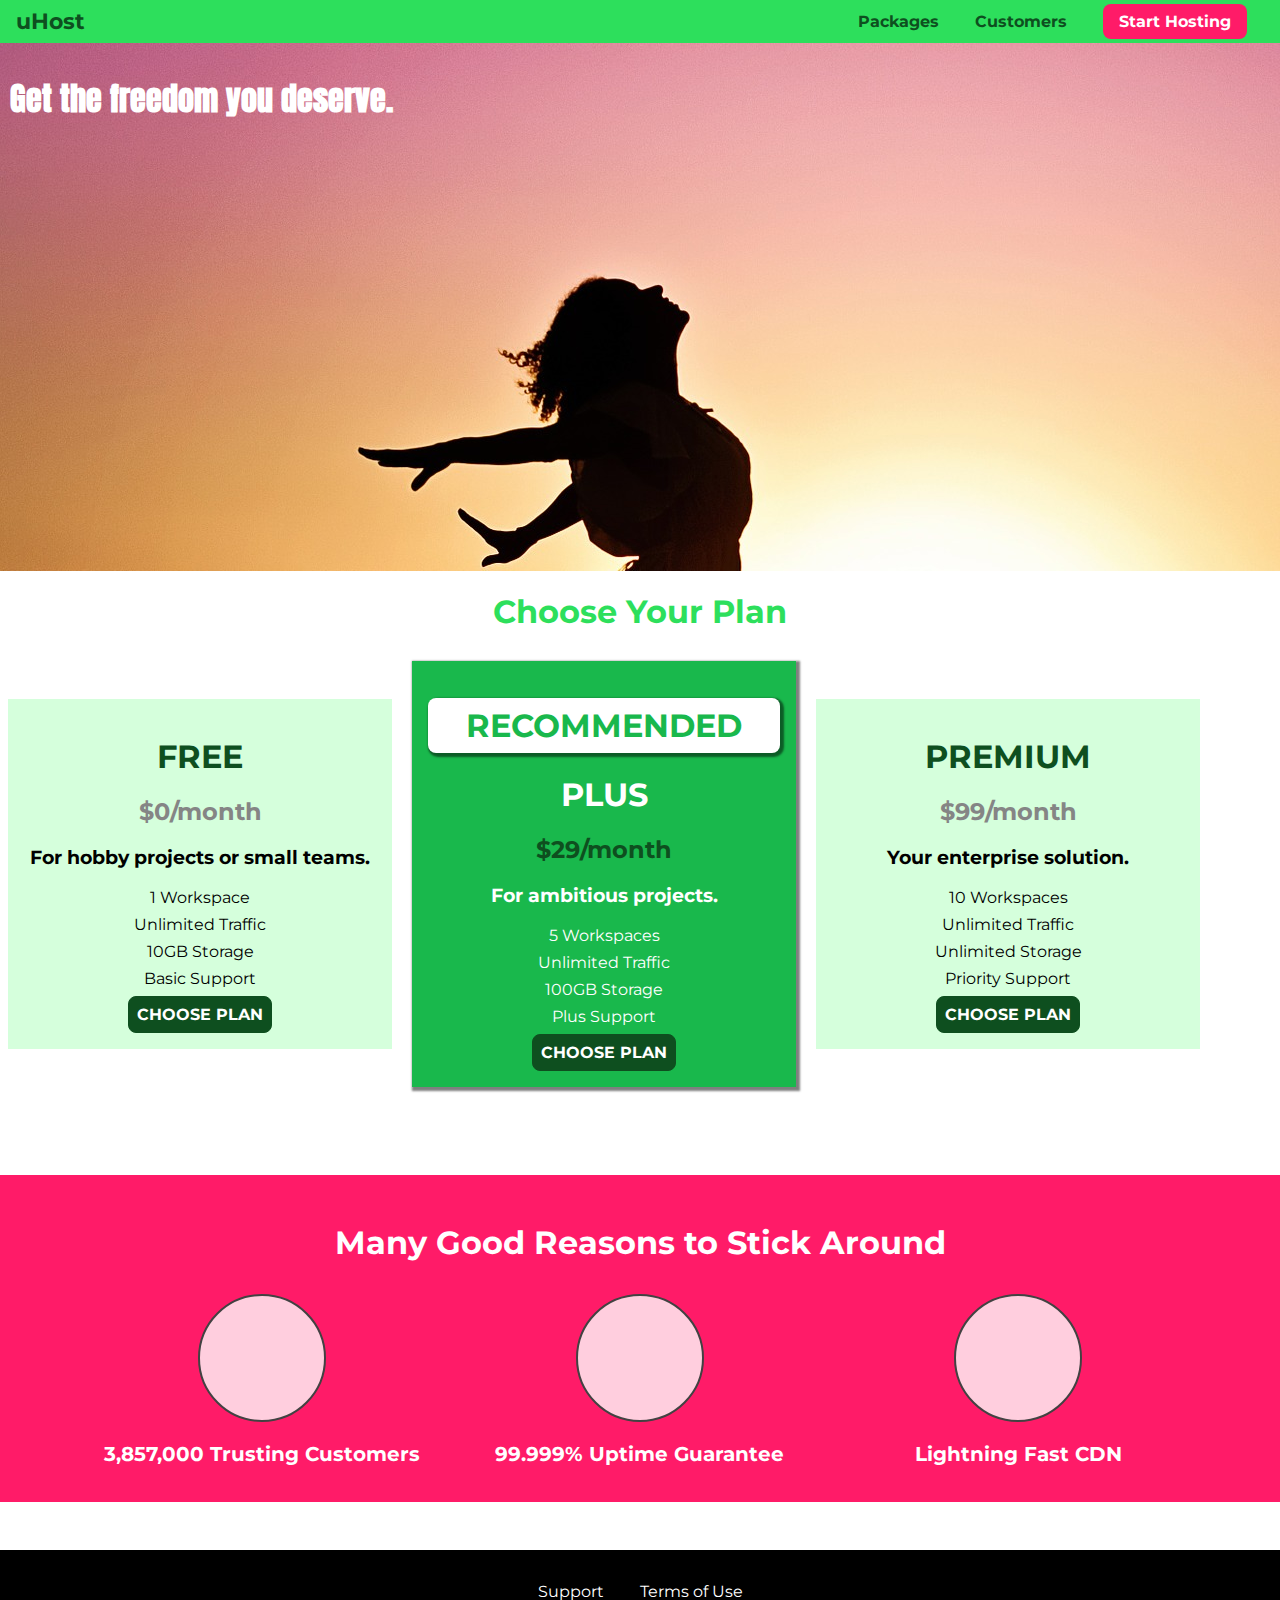
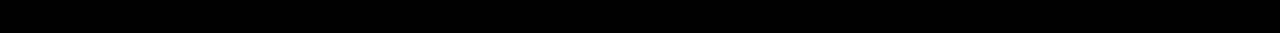
<file: index.html>
<!DOCTYPE html>
<html lang="en">
	<head>
		<meta charset="UTF-8" />
		<meta http-equiv="X-UA-Compatible" content="ie=edge" />
		<title>uHost</title>
		<link rel="shortcut icon" href="favicon.png" />
		<link href="https://fonts.googleapis.com/css?family=Anton" rel="stylesheet" />
		<link href="https://fonts.googleapis.com/css?family=Montserrat:400,700" rel="stylesheet" />
		<link rel="stylesheet" href="shared.css" />
		<link rel="stylesheet" href="main.css" />
	</head>

	<body>
		<header class="main-header">
			<div>
				<a href="index.html" class="main-header__brand">
					uHost
				</a>
			</div>
			<nav class="main-nav">
				<ul class="main-nav__items">
					<li class="main-nav__item">
						<a href="packages/index.html">Packages</a>
					</li>
					<li class="main-nav__item">
						<a href="customers/index.html">Customers</a>
					</li>
					<li class="main-nav__item main-nav__item--cta">
						<a href="start-hosting/index.html">Start Hosting</a>
					</li>
				</ul>
			</nav>
		</header>
		<main>
			<section id="product-overview">
				<h1>Get the freedom you deserve.</h1>
			</section>
			<section id="plans">
				<h1 class="section-title">Choose Your Plan</h1>
				<div>
					<article class="plan">
						<h1 class="plan__title">FREE</h1>
						<h2 class="plan__price">$0/month</h2>
						<h3>For hobby projects or small teams.</h3>
						<ul class="plan__features">
							<li class="plan__feature">1 Workspace</li>
							<li class="plan__feature">Unlimited Traffic</li>
							<li class="plan__feature">10GB Storage</li>
							<li class="plan__feature">Basic Support</li>
						</ul>
						<div>
							<button class="button">CHOOSE PLAN</button>
						</div>
					</article>
					<article class="plan plan--highlighted">
						<h1 class="plan__annotation">RECOMMENDED</h1>
						<h1 class="plan__title">PLUS</h1>
						<h2 class="plan__price">$29/month</h2>
						<h3>For ambitious projects.</h3>
						<ul class="plan__features">
							<li class="plan__feature">5 Workspaces</li>
							<li class="plan__feature">Unlimited Traffic</li>
							<li class="plan__feature">100GB Storage</li>
							<li class="plan__feature">Plus Support</li>
						</ul>
						<div>
							<button class="button">CHOOSE PLAN</button>
						</div>
					</article>
					<article class="plan">
						<h1 class="plan__title">PREMIUM</h1>
						<h2 class="plan__price">$99/month</h2>
						<h3>Your enterprise solution.</h3>
						<ul class="plan__features">
							<li class="plan__feature">10 Workspaces</li>
							<li class="plan__feature">Unlimited Traffic</li>
							<li class="plan__feature">Unlimited Storage</li>
							<li class="plan__feature">Priority Support</li>
						</ul>
						<div>
							<button class="button">CHOOSE PLAN</button>
						</div>
					</article>
				</div>
			</section>
			<section id="key-features">
				<h1 class="section-title">Many Good Reasons to Stick Around</h1>
				<ul class="key-feature__list">
					<li class="key-feature">
						<div class="key-feature__image"></div>
						<p class="key-feature__description">3,857,000 Trusting Customers</p>
					</li>
					<li class="key-feature">
						<div class="key-feature__image"></div>
						<p class="key-feature__description">99.999% Uptime Guarantee</p>
					</li>
					<li class="key-feature">
						<div class="key-feature__image"></div>
						<p class="key-feature__description">Lightning Fast CDN</p>
					</li>
				</ul>
			</section>
		</main>
		<footer class="main-footer">
			<nav>
				<ul class="main-footer__links">
					<li class="main-footer__link">
						<a href="#">Support</a>
					</li>
					<li class="main-footer__link">
						<a href="#">Terms of Use</a>
					</li>
				</ul>
			</nav>
		</footer>
	</body>
</html>
</file>
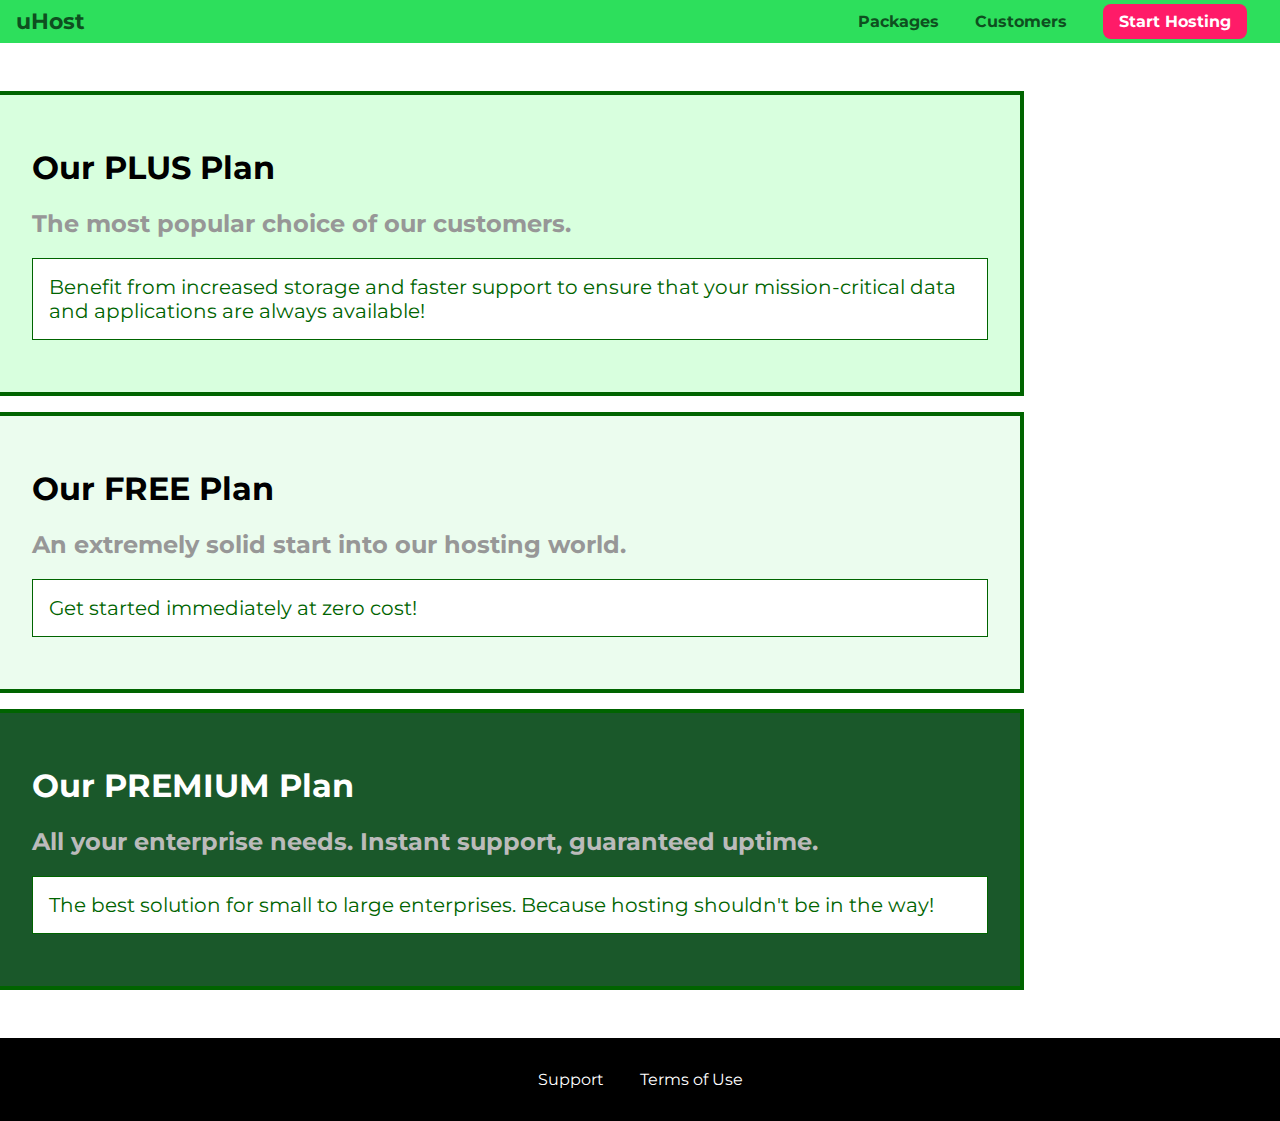
<file: packages/index.html>
<!DOCTYPE html>
<html lang="en">
	<head>
		<meta charset="UTF-8" />
		<meta http-equiv="X-UA-Compatible" content="ie=edge" />
		<title>uHost</title>
		<link rel="shortcut icon" href="favicon.png" />
		<link href="https://fonts.googleapis.com/css?family=Montserrat:400,700" rel="stylesheet" />
		<link rel="stylesheet" href="../shared.css" />
		<link rel="stylesheet" href="packages.css" />
	</head>

	<body>
		<header class="main-header">
			<div>
				<a href="../index.html" class="main-header__brand">
					uHost
				</a>
			</div>
			<nav class="main-nav">
				<ul class="main-nav__items">
					<li class="main-nav__item">
						<a href="index.html">Packages</a>
					</li>
					<li class="main-nav__item">
						<a href="../customers/index.html">Customers</a>
					</li>
					<li class="main-nav__item main-nav__item--cta">
						<a href="../start-hosting/index.html">Start Hosting</a>
					</li>
				</ul>
			</nav>
		</header>
		<main>
			<section class="package" id="plus">
				<a class="plans__item" href="#">
					<h1 class="package__title">Our PLUS Plan</h1>
					<h2 class="package__subtitle">The most popular choice of our customers.</h2>
					<p class="package__info">
						Benefit from increased storage and faster support to ensure that your mission-critical data and applications
						are always available!
					</p>
				</a>
			</section>
			<section class="package" id="free">
				<a class="plans__item" href="#">
					<h1 class="package__title">Our FREE Plan</h1>
					<h2 class="package__subtitle">An extremely solid start into our hosting world.</h2>
					<p class="package__info">Get started immediately at zero cost!</p>
				</a>
			</section>
			<section class="package" id="premium">
				<a class="plans__item" href="#">
					<h1 class="package__title">Our PREMIUM Plan</h1>
					<h2 class="package__subtitle">All your enterprise needs. Instant support, guaranteed uptime.</h2>
					<p class="package__info">
						The best solution for small to large enterprises. Because hosting shouldn't be in the way!
					</p>
				</a>
			</section>
		</main>
		<footer class="main-footer">
			<nav>
				<ul class="main-footer__links">
					<li class="main-footer__link">
						<a href="#">Support</a>
					</li>
					<li class="main-footer__link">
						<a href="#">Terms of Use</a>
					</li>
				</ul>
			</nav>
		</footer>
	</body>
</html>
</file>
<file: shared.css>
* {
	box-sizing: border-box;
}

body {
	font-family: 'Montserrat', sans-serif;
	margin: 0;
}

.main-header {
	width: 100%;
	background: #2ddf5c;
	padding: 8px 16px;
}

.main-header > div {
	display: inline-block;
	vertical-align: middle;
}

.main-header__brand {
	color: #0e4f1f;
	text-decoration: none;
	font-weight: bold;
	font-size: 22px;
}

.main-nav {
	display: inline-block;
	text-align: right;
	width: calc(100% - 74px);
	vertical-align: middle;
}

.main-nav__items {
	margin: 0;
	padding: 0;
	list-style: none;
}

.main-nav__item {
	display: inline-block;
	margin: 0 16px;
}

.main-nav__item a {
	text-decoration: none;
	color: #0e4f1f;
	font-weight: bold;
	padding: 3px 0;
}

.main-nav__item a:hover,
.main-nav__item a:active {
	color: white;
	border-bottom: 5px solid white;
}

.main-nav__item--cta a {
	color: white;
	background: #ff1b68;
	padding: 8px 16px;
	border-radius: 8px;
}

.main-nav__item--cta a:hover,
.main-nav__item--cta a:active {
	color: #ff1b68;
	background: white;
	border: none;
}

.main-footer {
	background: black;
	padding: 32px;
	margin-top: 48px;
}

.main-footer__links {
	list-style: none;
	margin: 0;
	padding: 0;
	text-align: center;
}

.main-footer__link {
	display: inline-block;
	margin: 0 16px;
}

.main-footer__link a {
	color: white;
	text-decoration: none;
}

.main-footer__link a:hover,
.main-footer__link a:active {
	color: #ccc;
}

.button {
	background: #0e4f1f;
	color: white;
	font: inherit;
	border: 1.5px solid #0e4f1f;
	padding: 8px;
	border-radius: 8px;
	font-weight: bold;
	cursor: pointer;
}

.button:hover,
.button:active {
	background: white;
	color: #0e4f1f;
}

.button:focus {
	outline: none;
}
</file>
<file: main.css>
#product-overview {
	background: url('freedom.jpg');
	width: 100%;
	height: 528px;
	padding: 10px;
}

.section-title {
	color: #2ddf5c;
	text-align: center;
}

#product-overview h1 {
	color: white;
	font-family: 'Anton', sans-serif;
}

.plan {
	background: #d5ffdc;
	text-align: center;
	padding: 16px;
	margin: 8px;
	display: inline-block;
	width: 30%;
	vertical-align: middle;
}

.plan--highlighted {
	background: #19b84c;
	color: white;
	box-shadow: 2px 2px 2px 2px rgba(0, 0, 0, 0.5);
}

.plan__annotation {
	background: white;
	color: #19b84c;
	padding: 8px;
	box-shadow: 2px 2px 2px 2px rgba(0, 0, 0, 0.5);
	border-radius: 8px;
}

.plan__title {
	color: #0e4f1f;
}

.plan__price {
	color: #858585;
}

.plan--highlighted .plan__title {
	color: white;
}

.plan--highlighted .plan__price {
	color: #0e4f1f;
}

.plan__features {
	list-style: none;
	margin: 0;
	padding: 0;
}

.plan__feature {
	margin: 8px 0;
}

#key-features {
	background: #ff1b68;
	margin-top: 80px;
	padding: 16px;
}

#key-features .section-title {
	color: white;
	margin: 32px;
}

.key-feature__list {
	list-style: none;
	margin: 0;
	padding: 0;
	text-align: center;
}

.key-feature {
	display: inline-block;
	width: 30%;
	vertical-align: top;
}

.key-feature__image {
	background: #ffcede;
	width: 128px;
	height: 128px;
	border: 2px solid #424242;
	border-radius: 50%;
	margin: auto;
}

.key-feature__description {
	text-align: center;
	font-weight: bold;
	color: white;
	font-size: 20px;
}

/* h1 {
    font-family: sans-serif;
} */
</file>
<file: packages/packages.css>
main {
	padding-top: 32px;
}

.package {
	width: 80%;
	margin: 16px 0;
	border: 4px solid darkgreen;
	border-left: none;
	background-color: #b5fbdd;
}

.package:hover,
.package:active {
	box-shadow: 2px 2px 4px rgba(0, 0, 0, 0.5);
	border-color: #ff5454;
}

.package a {
	display: block;
	text-decoration: none;
	padding: 32px;
	color: inherit;
}

.package__title {
	color: black;
}

.package__subtitle {
	color: #979797;
}

.package__info {
	background-color: white;
	padding: 16px;
	border: 1px solid darkgreen;
	font-size: 20px;
	color: darkgreen;
}

#plus {
	background-color: rgba(214, 255, 220, 0.95);
}

#free {
	background-color: rgba(234, 252, 237, 0.95);
}

#premium {
	background-color: rgba(14, 79, 31, 0.95);
}

#premium .package__title {
	color: white;
}

#premium .package__subtitle {
	color: #bbb;
}
</file>
